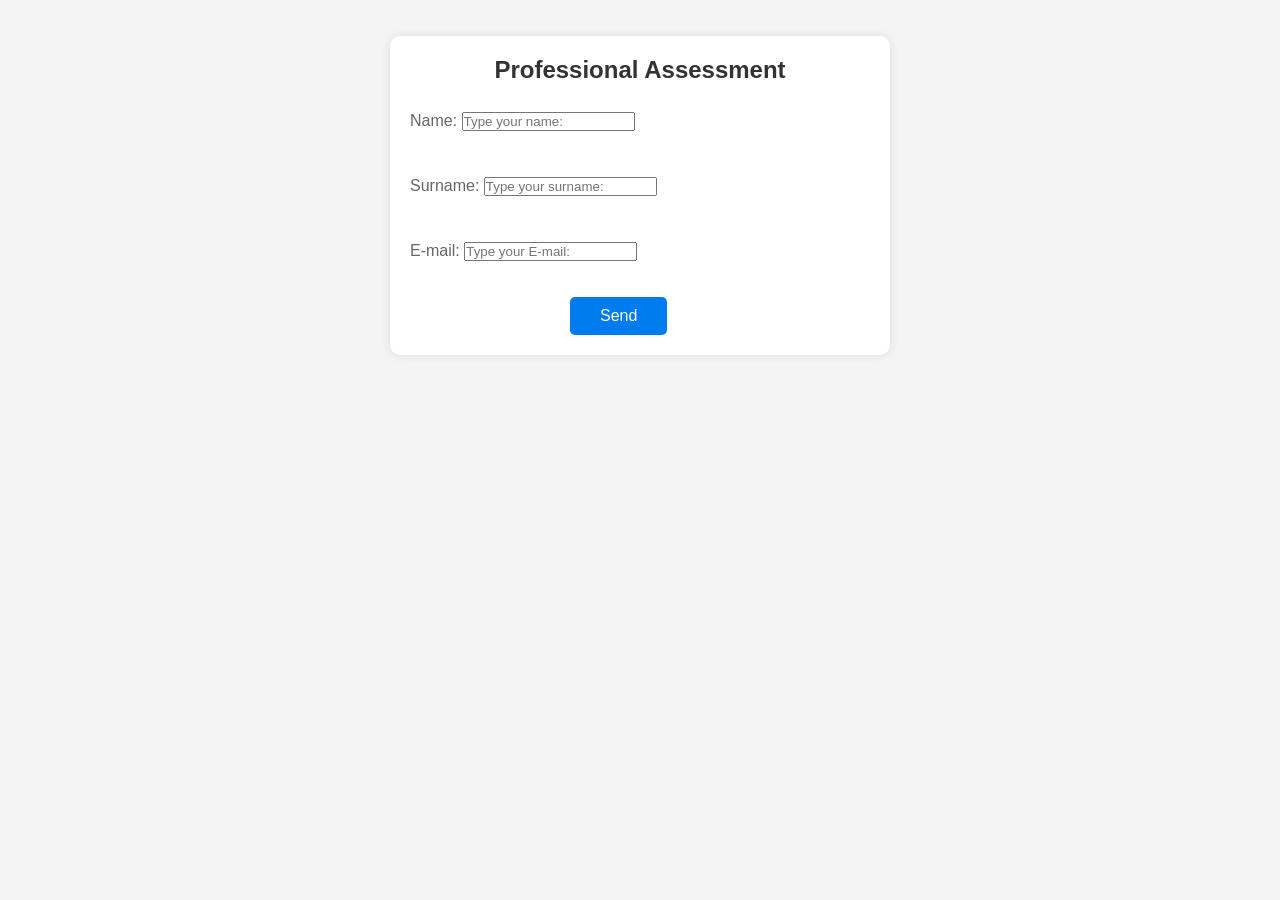
<file: frontend/index.html>
<!DOCTYPE html>
<html lang="en">

<head>
  <meta charset="UTF-8">
  <meta name="viewport" content="width=device-width, initial-scale=1.0">
  <title>Evaluation Form</title>
  <link rel="stylesheet" href="style/style.css">
</head>

<body>
  <header>
    <br>
    <br>
    <form id="evaluationForm">
      <h2>Professional Assessment</h2>
      <br>
      <label id="label">
        Name: <input type="text" name="txtName" placeholder="Type your name:" required>
      </label>
      <br>
      <br>
      <label id="label">
        Surname: <input type="text" name="txtSurname" placeholder="Type your surname:" required>
      </label>
      <br>
      <br>
      <label id="label">
        E-mail: <input type="email" name="txtEmail" placeholder="Type your E-mail:" required>
      </label>
      <br>
      <br>
      <div class="button">
        <input type="submit" value="Send" id="butoa">
      </div>
    </form>

    <script>
      document.getElementById('evaluationForm').addEventListener('submit', function(event) {
          event.preventDefault(); 
  
          const formData = new FormData(event.target);

          const txtname = formData.get('txtName');
          const txtsurname = formData.get('txtSurname');
          const txtEmail = formData.get('txtEmail');
          const redirectURL = `forms.html?txtname=${encodeURIComponent(txtname)}&txtsurname=${encodeURIComponent(txtsurname)}&txtEmail=${encodeURIComponent(txtEmail)}`;
        
          window.location.href = redirectURL;
        });
    </script>
</body>

</html>
</file>
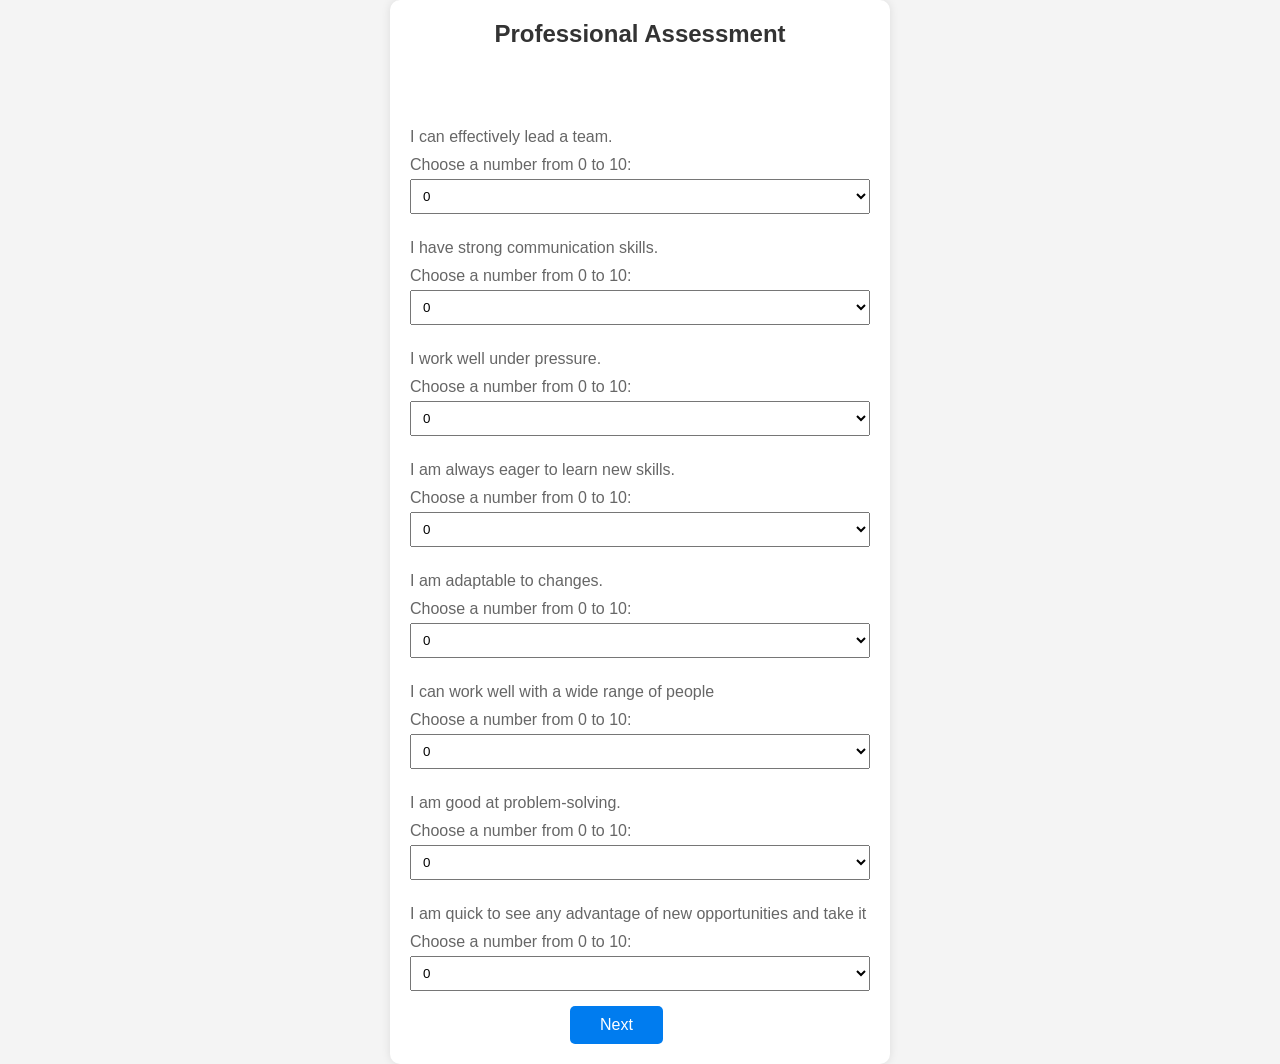
<file: frontend/forms.html>
<!DOCTYPE html>
<html lang="pt-br">
<head>
    <meta charset="UTF-8">
    <meta name="viewport" content="width=device-width, initial-scale=1.0">
    <title>Evaluation Form</title>
    <link rel="stylesheet" href="style/style.css">
</head>
<body>
    <header>
        <form id="idForm">
            <h2>Professional Assessment</h2>
            <div class="form" id="questionsContainer">
                <!-- Question 1 -->
                <div>
                    <label for="ASK_ID_01"> I am quick to see any advantage of new opportunities and take it</label>
                    <label for="ID_01">Choose a number from 0 to 10:</label>
                    <select name="ID_01" id="ID_01"></select>
                </div>
                
                <!-- Question 2 -->
                <div>
                    <label for="ASK_ID_02"> I can work well with a wide range of people</label>
                    <label for="ID_02">Choose a number from 0 to 10:</label>
                    <select name="ID_02" id="ID_02"></select>
                </div>

                <!-- Question 3 -->
                <div>
                    <label for="ASK_ID_03"> I am adaptable to changes.</label>
                    <label for="ID_03">Choose a number from 0 to 10:</label>
                    <select name="ID_03" id="ID_03"></select>
                </div>

                <!-- Question 4 -->
                <div>
                    <label for="ASK_ID_04"> I have strong communication skills.</label>
                    <label for="ID_04">Choose a number from 0 to 10:</label>
                    <select name="ID_04" id="ID_04"></select>
                </div>

                <!-- Question 5 -->
                <div>
                    <label for="ASK_ID_05"> I am good at problem-solving.</label>
                    <label for="ID_05">Choose a number from 0 to 10:</label>
                    <select name="ID_05" id="ID_05"></select>
                </div>

                <!-- Question 6 -->
                <div>
                    <label for="ASK_ID_06"> I work well under pressure.</label>
                    <label for="ID_06">Choose a number from 0 to 10:</label>
                    <select name="ID_06" id="ID_06"></select>
                </div>

                <!-- Question 7 -->
                <div>
                    <label for="ASK_ID_07"> I can effectively lead a team.</label>
                    <label for="ID_07">Choose a number from 0 to 10:</label>
                    <select name="ID_07" id="ID_07"></select>
                </div>

                <!-- Question 8 -->
                <div>
                    <label for="ASK_ID_08"> I am always eager to learn new skills.</label>
                    <label for="ID_08">Choose a number from 0 to 10:</label>
                    <select name="ID_08" id="ID_08"></select>
                </div>
            </div>
            <div class="button">
                <input type="submit" value="Next">
            </div>
        </form>
    </header>

    <script>
        document.addEventListener("DOMContentLoaded", function() {
            for (var j = 1; j <= 8; j++) {
                adicionarOpcoes('ID_0' + j);
            }

            randomizeQuestions();
            
            function adicionarOpcoes(selectId) {
                var select = document.getElementById(selectId);
                for (var i = 0; i <= 10; i++) {
                    var option = document.createElement('option');
                    option.value = i;
                    option.text = i;
                    select.appendChild(option);
                }
            }

            function randomizeQuestions() {
                var questionsContainer = document.getElementById('questionsContainer');
                var questions = Array.from(questionsContainer.children);
                
                questions.sort(function() {
                    return 0.5 - Math.random();
                });
                
                questions.forEach(function(question) {
                    questionsContainer.appendChild(question);
                });
            }

            var form = document.getElementById("idForm");
            form.addEventListener("submit", function(event) {
                var soma = 0;
                // Calculates the sum of selected values
                for (var k = 1; k <= 8; k++) {
                    soma += parseInt(document.getElementById('ID_0' + k).value, 10);
                }
                // Checks if the sum of the answers is exactly equal to 10
                if (soma !== 10) {
                    alert('The sum of the options for all questions must equal 10. Please adjust your choices.');
                    event.preventDefault(); // Prevent the form from being sent
                }
                else
                {
                    event.preventDefault(); 

                    const urlParams = new URLSearchParams(window.location.search);
                    const param1 = urlParams.get('txtname');
                    const param2 = urlParams.get('txtsurname');
                    const param3 = urlParams.get('txtEmail');
            
                    const formData = new FormData(event.target);

                    let jsonFormData={
                        ASK_ID_01: document.querySelector('label[for="ASK_ID_01"]').textContent,
                        ASK_ID_02: document.querySelector('label[for="ASK_ID_02"]').textContent,
                        ASK_ID_03: document.querySelector('label[for="ASK_ID_03"]').textContent,
                        ASK_ID_04: document.querySelector('label[for="ASK_ID_04"]').textContent,
                        ASK_ID_05: document.querySelector('label[for="ASK_ID_05"]').textContent,
                        ASK_ID_06: document.querySelector('label[for="ASK_ID_06"]').textContent,
                        ASK_ID_07: document.querySelector('label[for="ASK_ID_07"]').textContent,
                        ASK_ID_08: document.querySelector('label[for="ASK_ID_08"]').textContent,

                        ID_01: formData.get('ID_01'),
                        ID_02: formData.get('ID_02'),
                        ID_03: formData.get('ID_03'),
                        ID_04: formData.get('ID_04'),
                        ID_05: formData.get('ID_05'),
                        ID_06: formData.get('ID_06'),
                        ID_07: formData.get('ID_07'),
                        ID_08: formData.get('ID_08'),
                    }

                    const url = `http://localhost:3030/RamData`;
                    const redirectURL = `forms2.html?txtname=${encodeURIComponent(param1)}&txtsurname=${encodeURIComponent(param2)}&txtEmail=${encodeURIComponent(param3)}`;
                    
                    fetch(url, {
                        method: 'POST',
                        body: JSON.stringify(jsonFormData),
                        mode: 'cors',
                        headers: {
                            'Content-Type': 'application/json'
                        }
                    })
                    .then(response => {
                        if (response.ok) {
                            window.location.href = redirectURL;
                        } else {
                            console.error('Error:', response.status);
                        }
                    })
                }
            });
        });
    </script>
</body>
</html>
</file>
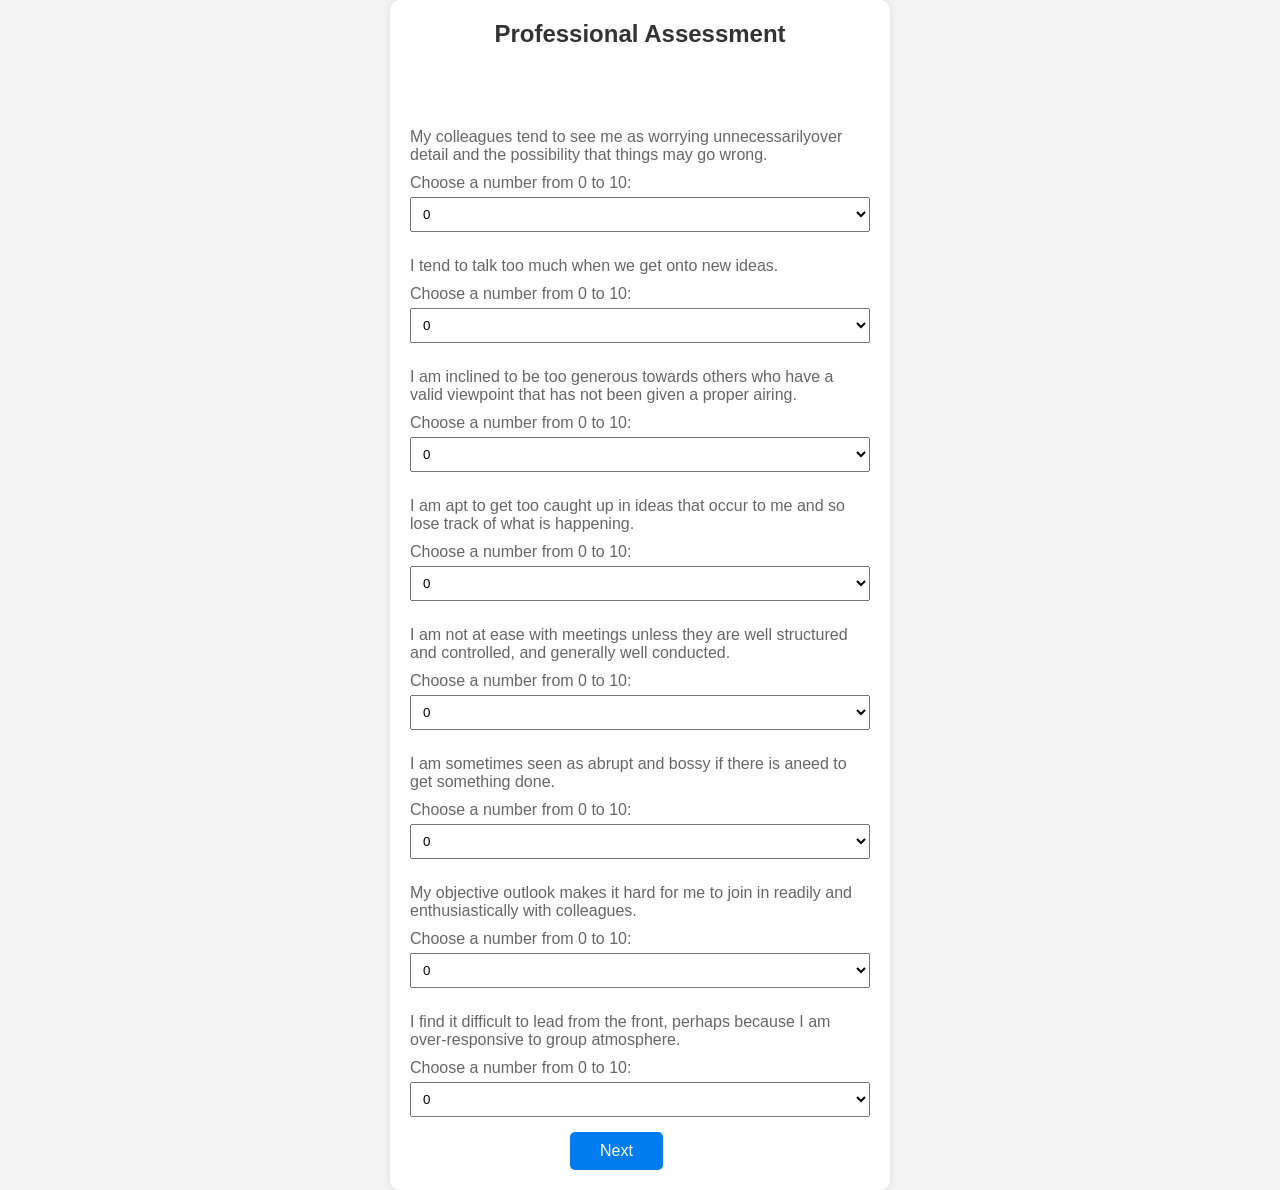
<file: frontend/forms2.html>
<!DOCTYPE html>
<html lang="pt-br">
<head>
    <meta charset="UTF-8">
    <meta name="viewport" content="width=device-width, initial-scale=1.0">
    <title>Evaluation Form</title>
    <link rel="stylesheet" href="style/style.css">
</head>
<body>
    <header>
        <form id="idForm">
            <h2>Professional Assessment</h2>
            <div class="form" id="questionsContainer">
                <!-- Question 1 -->
                
                <div>
                    <label for="ASK_ID_9">I am not at ease with meetings unless they are well structured and controlled, and generally well conducted.</label>
                    <label for="ID_9">Choose a number from 0 to 10:</label>
                    <select name="ID_9" id="ID_9"></select>
                </div>
                
                <!-- Question 2 -->
                <div>
                    <label for="ASK_ID_10"> I am inclined to be too generous towards others who have a valid viewpoint that has not been given a proper airing.</label>
                    <label for="ID_10">Choose a number from 0 to 10:</label>
                    <select name="ID_10" id="ID_10"></select>
                </div>

                <!-- Question 3 -->
                <div>
                    <label for="ASK_ID_11">I tend to talk too much when we get onto new ideas.</label>
                    <label for="ID_11">Choose a number from 0 to 10:</label>
                    <select name="ID_11" id="ID_11"></select>
                </div>

                <!-- Question 4 -->
                <div>
                    <label for="ASK_ID_12"> My objective outlook makes it hard for me to join in readily and enthusiastically with colleagues.</label>
                    <label for="ID_12">Choose a number from 0 to 10:</label>
                    <select name="ID_12" id="ID_12"></select>
                </div>

                <!-- Question 5 -->
                <div>
                    <label for="ASK_ID_13"> I am sometimes seen as abrupt and bossy if there is aneed to get something done.</label>
                    <label for="ID_13">Choose a number from 0 to 10:</label>
                    <select name="ID_13" id="ID_13"></select>
                </div>

                <!-- Question 6 -->
                <div>
                    <label for="ASK_ID_14"> I find it difficult to lead from the front, perhaps because I am over-responsive to group atmosphere.</label>
                    <label for="ID_14">Choose a number from 0 to 10:</label>
                    <select name="ID_14" id="ID_14"></select>
                </div>

                <!-- Question 7 -->
                <div>
                    <label for="ASK_ID_15"> I am apt to get too caught up in ideas that occur to me and so lose track of what is happening.</label>
                    <label for="ID_15">Choose a number from 0 to 10:</label>
                    <select name="ID_15" id="ID_15"></select>
                </div>

                <!-- Question 8 -->
                <div>
                    <label for="ASK_ID_16"> My colleagues tend to see me as worrying unnecessarilyover detail and the possibility that things may go wrong.</label>
                    <label for="ID_16">Choose a number from 0 to 10:</label>
                    <select name="ID_16" id="ID_16"></select>
                </div>
            </div>
            <div class="button">
                <input type="submit" value="Next">
            </div>
        </form>
    </header>

    <script>
        document.addEventListener("DOMContentLoaded", function() {
            for (var j = 9; j <= 16; j++) {
                adicionarOpcoes('ID_' + j);
            }

            randomizeQuestions();
            
            function adicionarOpcoes(selectId) {
                var select = document.getElementById(selectId);
                for (var i = 0; i <= 10; i++) {
                    var option = document.createElement('option');
                    option.value = i;
                    option.text = i;
                    select.appendChild(option);
                }
            }

            function randomizeQuestions() {
                var questionsContainer = document.getElementById('questionsContainer');
                var questions = Array.from(questionsContainer.children);
                
                questions.sort(function() {
                    return 0.5 - Math.random();
                });
                
                questions.forEach(function(question) {
                    questionsContainer.appendChild(question);
                });
            }

            var form = document.getElementById("idForm");
            form.addEventListener("submit", function(event) {
                var soma = 0;
                // Calculates the sum of selected values
                for (var k = 9; k <= 16; k++) {
                    soma += parseInt(document.getElementById('ID_' + k).value, 10);
                }
                // Checks if the sum of the answers is exactly equal to 10
                if (soma !== 10) {
                    alert('The sum of the options for all questions must equal 10. Please adjust your choices.');
                    event.preventDefault(); // Prevent the form from being sent
                }
                else
                {
                    event.preventDefault(); 

                    const urlParams = new URLSearchParams(window.location.search);
                    const param1 = urlParams.get('txtname');
                    const param2 = urlParams.get('txtsurname');
                    const param3 = urlParams.get('txtEmail');
            
                    const formData = new FormData(event.target);

                    let jsonFormData={
                        ASK_ID_09: document.querySelector('label[for="ASK_ID_9"]').textContent,
                        ASK_ID_10: document.querySelector('label[for="ASK_ID_10"]').textContent,
                        ASK_ID_11: document.querySelector('label[for="ASK_ID_11"]').textContent,
                        ASK_ID_12: document.querySelector('label[for="ASK_ID_12"]').textContent,
                        ASK_ID_13: document.querySelector('label[for="ASK_ID_13"]').textContent,
                        ASK_ID_14: document.querySelector('label[for="ASK_ID_14"]').textContent,
                        ASK_ID_15: document.querySelector('label[for="ASK_ID_15"]').textContent,
                        ASK_ID_16: document.querySelector('label[for="ASK_ID_16"]').textContent,

                        ID_09: formData.get('ID_09'),
                        ID_10: formData.get('ID_10'),
                        ID_11: formData.get('ID_11'),
                        ID_12: formData.get('ID_12'),
                        ID_13: formData.get('ID_13'),
                        ID_14: formData.get('ID_14'),
                        ID_15: formData.get('ID_15'),
                        ID_16: formData.get('ID_16'),
                    }

                    const url = `http://localhost:3030/RamData2`;
                    const redirectURL = `forms3.html?txtname=${encodeURIComponent(param1)}&txtsurname=${encodeURIComponent(param2)}&txtEmail=${encodeURIComponent(param3)}`;
                    
                    fetch(url, {
                        method: 'POST',
                        body: JSON.stringify(jsonFormData),
                        mode: 'cors',
                        headers: {
                            'Content-Type': 'application/json'
                        }
                    })
                    .then(response => {
                        if (response.ok) {
                            window.location.href = redirectURL;
                        } else {
                            console.error('Error:', response.status);
                        }
                    })
                }
            });
        });
    </script>
</body>
</html>
</file>
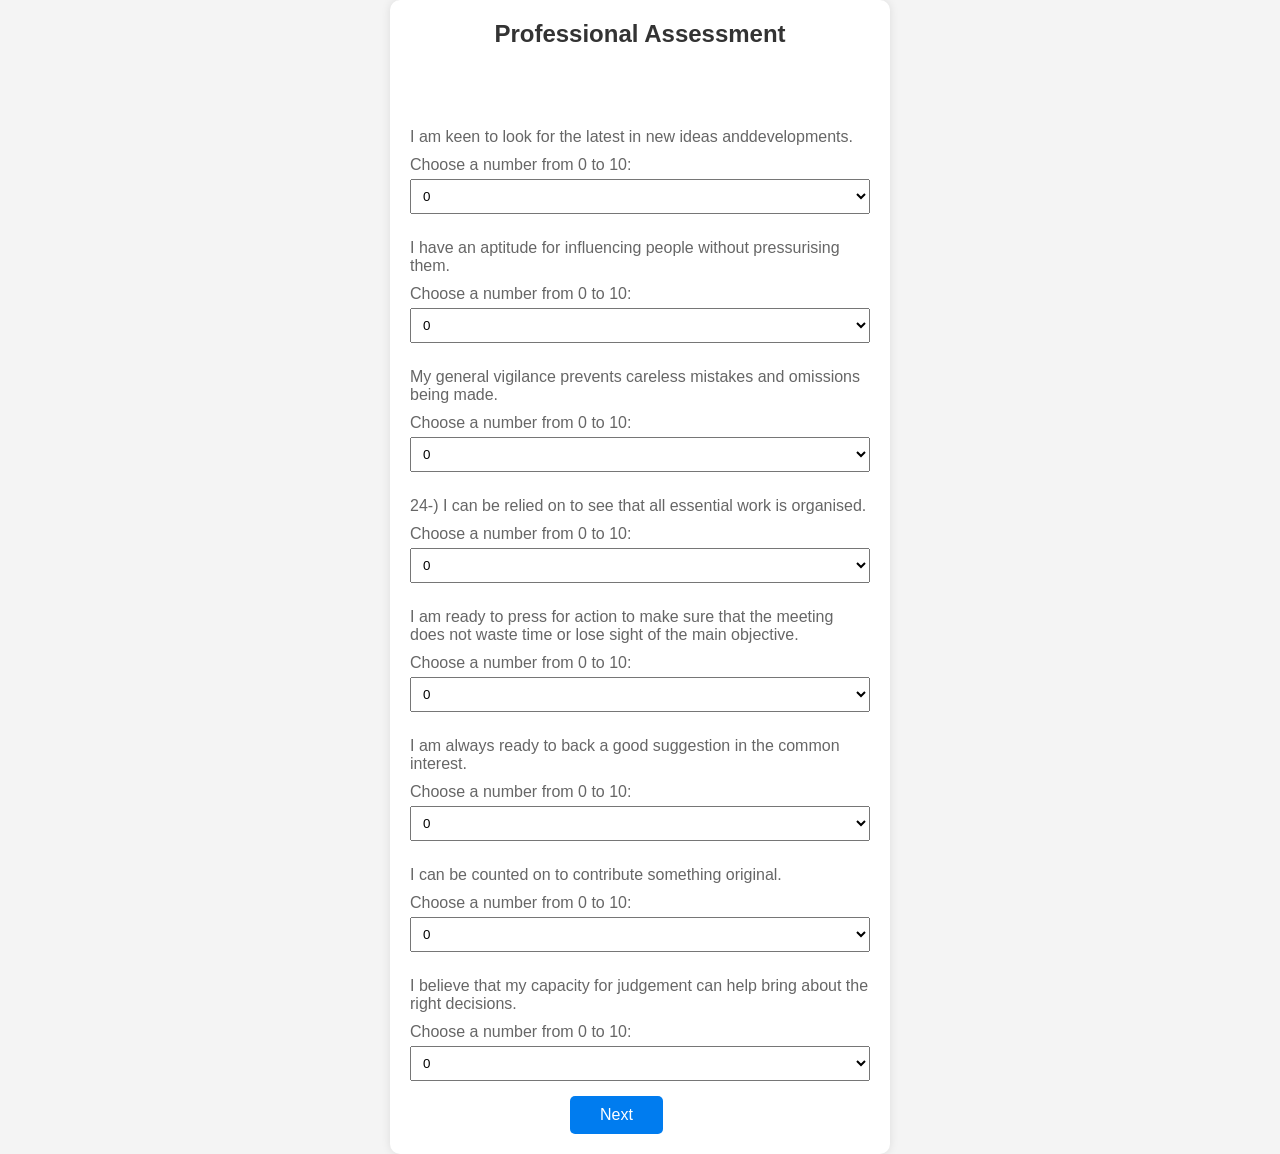
<file: frontend/forms3.html>
<!DOCTYPE html>
<html lang="pt-br">
<head>
    <meta charset="UTF-8">
    <meta name="viewport" content="width=device-width, initial-scale=1.0">
    <title>Evaluation Form</title>
    <link rel="stylesheet" href="style/style.css">
</head>
<body>
    <header>
        <form id="idForm">
            <h2>Professional Assessment</h2>
            <div class="form" id="questionsContainer">
                <!-- Question 1 -->
                <div>
                    <label for="ASK_ID_17"> I have an aptitude for influencing people without pressurising them. </label>
                    <label for="ID_17">Choose a number from 0 to 10:</label>
                    <select name="ID_17" id="ID_17"></select>
                </div>
                
                <!-- Question 2 -->
                <div>
                    <label for="ASK_ID_18">My general vigilance prevents careless mistakes and omissions being made. </label>
                    <label for="ID_18">Choose a number from 0 to 10:</label>
                    <select name="ID_18" id="ID_18"></select>
                </div>

                <!-- Question 3 -->
                <div>
                    <label for="ASK_ID_19"> I am ready to press for action to make sure that the meeting does not waste time or lose sight of the main objective.  </label>
                    <label for="ID_19">Choose a number from 0 to 10:</label>
                    <select name="ID_19" id="ID_19"></select>
                </div>

                <!-- Question 4 -->
                <div>
                    <label for="ASK_ID_20"> I can be counted on to contribute something original. </label>
                    <label for="ID_20">Choose a number from 0 to 10:</label>
                    <select name="ID_20" id="ID_20"></select>
                </div>

                <!-- Question 5 -->
                <div>
                    <label for="ASK_ID_21"> I am always ready to back a good suggestion in the common interest.  </label>
                    <label for="ID_21">Choose a number from 0 to 10:</label>
                    <select name="ID_21" id="ID_21"></select>
                </div>

                <!-- Question 6 -->
                <div>
                    <label for="ASK_ID_22">I am keen to look for the latest in new ideas anddevelopments. </label>
                    <label for="ID_22">Choose a number from 0 to 10:</label>
                    <select name="ID_22" id="ID_22"></select>
                </div>

                <!-- Question 7 -->
                <div>
                    <label for="ASK_ID_23"> I believe that my capacity for judgement can help bring about the right decisions. </label>
                    <label for="ID_23">Choose a number from 0 to 10:</label>
                    <select name="ID_23" id="ID_23"></select>
                </div>

                <!-- Question 8 -->
                <div>
                    <label for="ASK_ID_24">24-) I can be relied on to see that all essential work is organised.</label>
                    <label for="ID_24">Choose a number from 0 to 10:</label>
                    <select name="ID_24" id="ID_24"></select>
                </div>
            </div>
            <div class="button">
                <input type="submit" value="Next">
            </div>
        </form>
    </header>

    <script>
        document.addEventListener("DOMContentLoaded", function() {
            for (var j = 17; j <= 24; j++) {
                adicionarOpcoes('ID_' + j);
            }
            
            randomizeQuestions()

            function adicionarOpcoes(selectId) {
                var select = document.getElementById(selectId);
                for (var i = 0; i <= 10; i++) {
                    var option = document.createElement('option');
                    option.value = i;
                    option.text = i;
                    select.appendChild(option);
                }
            }

            function randomizeQuestions() {
                var questionsContainer = document.getElementById('questionsContainer');
                var questions = Array.from(questionsContainer.children);
                
                questions.sort(function() {
                    return 0.5 - Math.random();
                });
                
                questions.forEach(function(question) {
                    questionsContainer.appendChild(question);
                });
            }

            var form = document.getElementById("idForm");
            form.addEventListener("submit", function(event) {
                var soma = 0;
                // Calculates the sum of selected values
                for (var k = 17; k <= 24; k++) {
                    soma += parseInt(document.getElementById('ID_' + k).value, 10);
                }
                // Checks if the sum of the answers is exactly equal to 10
                if (soma !== 10) {
                    alert('The sum of the options for all questions must equal 10. Please adjust your choices.');
                    event.preventDefault(); // Prevent the form from being sent
                }
                else
                {
                    event.preventDefault(); 

                    const urlParams = new URLSearchParams(window.location.search);
                    const param1 = urlParams.get('txtname');
                    const param2 = urlParams.get('txtsurname');
                    const param3 = urlParams.get('txtEmail');
            
                    const formData = new FormData(event.target);

                    let jsonFormData={
                        ASK_ID_17: document.querySelector('label[for="ASK_ID_17"]').textContent,
                        ASK_ID_18: document.querySelector('label[for="ASK_ID_18"]').textContent,
                        ASK_ID_19: document.querySelector('label[for="ASK_ID_19"]').textContent,
                        ASK_ID_20: document.querySelector('label[for="ASK_ID_20"]').textContent,
                        ASK_ID_21: document.querySelector('label[for="ASK_ID_21"]').textContent,
                        ASK_ID_22: document.querySelector('label[for="ASK_ID_22"]').textContent,
                        ASK_ID_23: document.querySelector('label[for="ASK_ID_23"]').textContent,
                        ASK_ID_24: document.querySelector('label[for="ASK_ID_24"]').textContent,

                        ID_17: formData.get('ID_17'),
                        ID_18: formData.get('ID_18'),
                        ID_19: formData.get('ID_19'),
                        ID_20: formData.get('ID_20'),
                        ID_21: formData.get('ID_21'),
                        ID_22: formData.get('ID_22'),
                        ID_23: formData.get('ID_23'),
                        ID_24: formData.get('ID_24'),
                    }

                    const url = `http://localhost:3030/RamData3`;
                    const redirectURL = `forms4.html?txtname=${encodeURIComponent(param1)}&txtsurname=${encodeURIComponent(param2)}&txtEmail=${encodeURIComponent(param3)}`;
                    
                    fetch(url, {
                        method: 'POST',
                        body: JSON.stringify(jsonFormData),
                        mode: 'cors',
                        headers: {
                            'Content-Type': 'application/json'
                        }
                    })
                    .then(response => {
                        if (response.ok) {
                            window.location.href = redirectURL;
                        } else {
                            console.error('Error:', response.status);
                        }
                    })
                }
            });
        });
    </script>
</body>
</html>
</file>
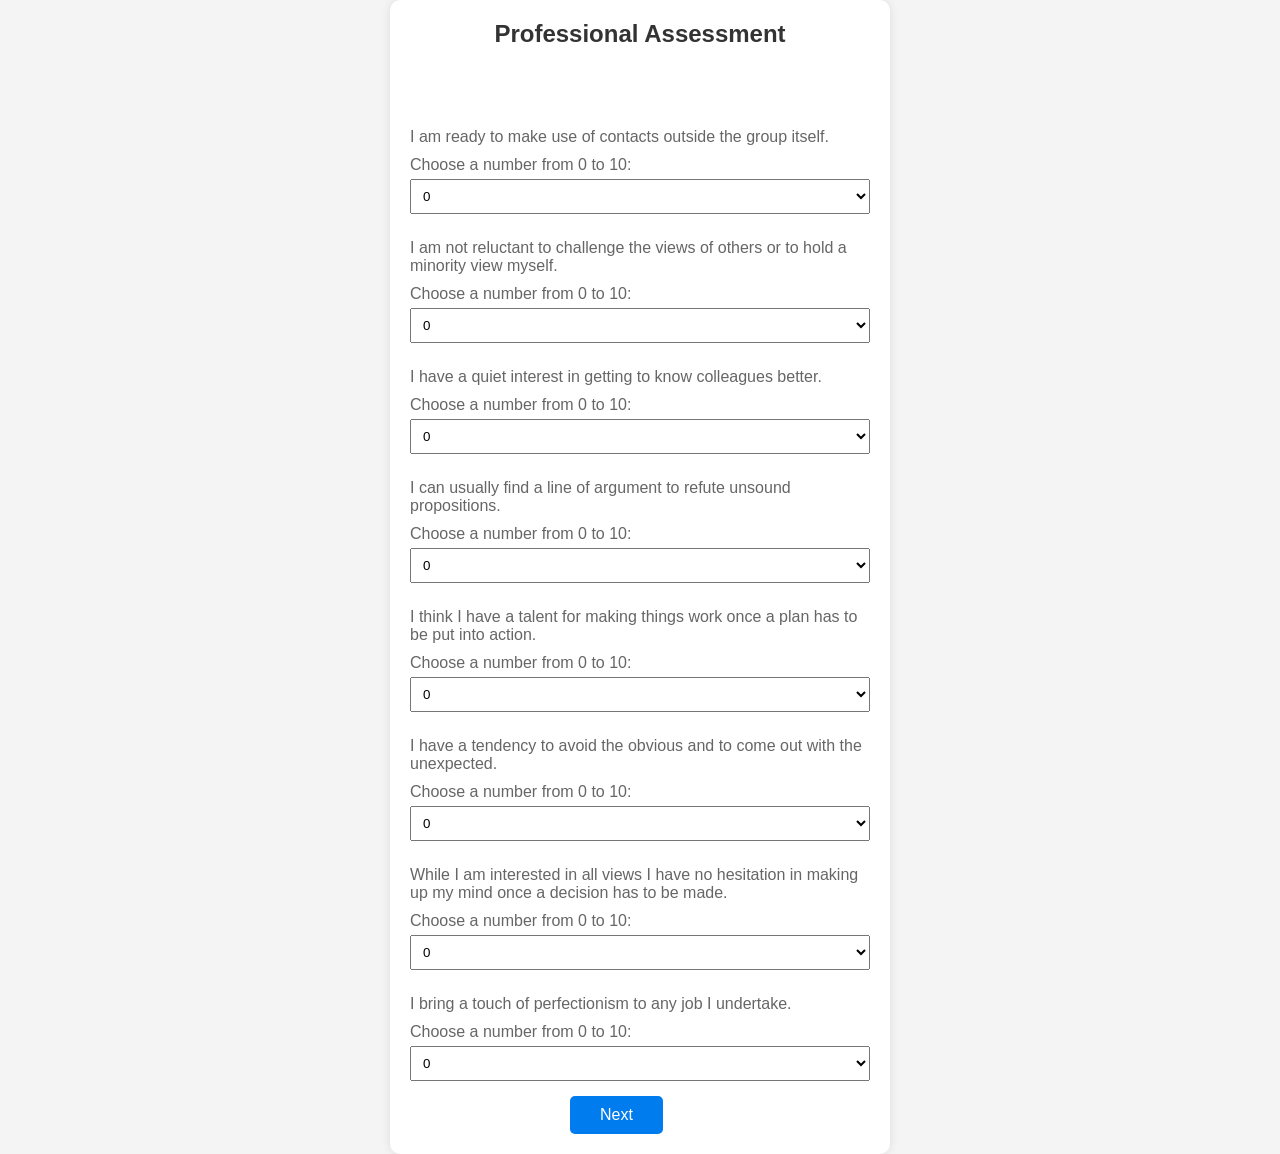
<file: frontend/forms4.html>
<!DOCTYPE html>
<html lang="pt-br">
<head>
    <meta charset="UTF-8">
    <meta name="viewport" content="width=device-width, initial-scale=1.0">
    <title>Evaluation Form</title>
    <link rel="stylesheet" href="style/style.css">
</head>
<body>
    <header>
        <form id="idForm">
            <h2>Professional Assessment</h2>
            <div class="form" id="questionsContainer">
                <!-- Question 1 -->
                <div>
                    <label for="ASK_ID_25"> I have a quiet interest in getting to know colleagues better.  </label>
                    <label for="ID_25">Choose a number from 0 to 10:</label>
                    <select name="ID_25" id="ID_25"></select>
                </div>
                
                <!-- Question 2 -->
                <div>
                    <label for="ASK_ID_26"> I am not reluctant to challenge the views of others or to hold a minority view myself. </label>
                    <label for="ID_26">Choose a number from 0 to 10:</label>
                    <select name="ID_26" id="ID_26"></select>
                </div>

                <!-- Question 3 -->
                <div>
                    <label for="ASK_ID_27"> I can usually find a line of argument to refute unsound propositions. </label>
                    <label for="ID_27">Choose a number from 0 to 10:</label>
                    <select name="ID_27" id="ID_27"></select>
                </div>

                <!-- Question 4 -->
                <div>
                    <label for="ASK_ID_28"> I think I have a talent for making things work once a plan has to be put into action. </label>
                    <label for="ID_28">Choose a number from 0 to 10:</label>
                    <select name="ID_28" id="ID_28"></select>
                </div>

                <!-- Question 5 -->
                <div>
                    <label for="ASK_ID_29"> I have a tendency to avoid the obvious and to come out with the unexpected. </label>
                    <label for="ID_29">Choose a number from 0 to 10:</label>
                    <select name="ID_29" id="ID_29"></select>
                </div>

                <!-- Question 6 -->
                <div>
                    <label for="ASK_ID_30"> I bring a touch of perfectionism to any job I undertake. </label>
                    <label for="ID_30">Choose a number from 0 to 10:</label>
                    <select name="ID_30" id="ID_30"></select>
                </div>

                <!-- Question 7 -->
                <div>
                    <label for="ASK_ID_31"> I am ready to make use of contacts outside the group itself. </label>
                    <label for="ID_31">Choose a number from 0 to 10:</label>
                    <select name="ID_31" id="ID_31"></select>
                </div>

                <!-- Question 8 -->
                <div>
                    <label for="ASK_ID_32"> While I am interested in all views I have no hesitation in making up my mind once a decision has to be made. </label>
                    <label for="ID_32">Choose a number from 0 to 10:</label>
                    <select name="ID_32" id="ID_32"></select>
                </div>
            </div>
            <div class="button">
                <input type="submit" value="Next">
            </div>
        </form>
    </header>

    <script>
        document.addEventListener("DOMContentLoaded", function() {
            for (var j = 25; j <= 32; j++) {
                adicionarOpcoes('ID_' + j);
            }

            randomizeQuestions()
            
            function adicionarOpcoes(selectId) {
                var select = document.getElementById(selectId);
                for (var i = 0; i <= 10; i++) {
                    var option = document.createElement('option');
                    option.value = i;
                    option.text = i;
                    select.appendChild(option);
                }
            }

            function randomizeQuestions() {
                var questionsContainer = document.getElementById('questionsContainer');
                var questions = Array.from(questionsContainer.children);
                
                questions.sort(function() {
                    return 0.5 - Math.random();
                });
                
                questions.forEach(function(question) {
                    questionsContainer.appendChild(question);
                });
            }

            var form = document.getElementById("idForm");
            form.addEventListener("submit", function(event) {
                var soma = 0;
                // Calculates the sum of selected values
                for (var k = 25; k <= 32; k++) {
                    soma += parseInt(document.getElementById('ID_' + k).value, 10);
                }
                // Checks if the sum of the answers is exactly equal to 10
                if (soma !== 10) {
                    alert('The sum of the options for all questions must equal 10. Please adjust your choices.');
                    event.preventDefault(); // Prevent the form from being sent
                }
                else
                {
                    event.preventDefault(); 

                    const urlParams = new URLSearchParams(window.location.search);
                    const param1 = urlParams.get('txtname');
                    const param2 = urlParams.get('txtsurname');
                    const param3 = urlParams.get('txtEmail');
            
                    const formData = new FormData(event.target);

                    let jsonFormData={
                        ASK_ID_25: document.querySelector('label[for="ASK_ID_25"]').textContent,
                        ASK_ID_26: document.querySelector('label[for="ASK_ID_26"]').textContent,
                        ASK_ID_27: document.querySelector('label[for="ASK_ID_27"]').textContent,
                        ASK_ID_28: document.querySelector('label[for="ASK_ID_28"]').textContent,
                        ASK_ID_29: document.querySelector('label[for="ASK_ID_29"]').textContent,
                        ASK_ID_30: document.querySelector('label[for="ASK_ID_30"]').textContent,
                        ASK_ID_31: document.querySelector('label[for="ASK_ID_31"]').textContent,
                        ASK_ID_32: document.querySelector('label[for="ASK_ID_32"]').textContent,

                        ID_25: formData.get('ID_25'),
                        ID_26: formData.get('ID_26'),
                        ID_27: formData.get('ID_27'),
                        ID_28: formData.get('ID_28'),
                        ID_29: formData.get('ID_29'),
                        ID_30: formData.get('ID_30'),
                        ID_31: formData.get('ID_31'),
                        ID_32: formData.get('ID_32'),
                    }

                    const url = `http://localhost:3030/RamData4`;
                    const redirectURL = `forms5.html?txtname=${encodeURIComponent(param1)}&txtsurname=${encodeURIComponent(param2)}&txtEmail=${encodeURIComponent(param3)}`;
                    
                    fetch(url, {
                        method: 'POST',
                        body: JSON.stringify(jsonFormData),
                        mode: 'cors',
                        headers: {
                            'Content-Type': 'application/json'
                        }
                    })
                    .then(response => {
                        if (response.ok) {
                            window.location.href = redirectURL;
                        } else {
                            console.error('Error:', response.status);
                        }
                    })
                }
            });
        });
    </script>
</body>
</html>
</file>
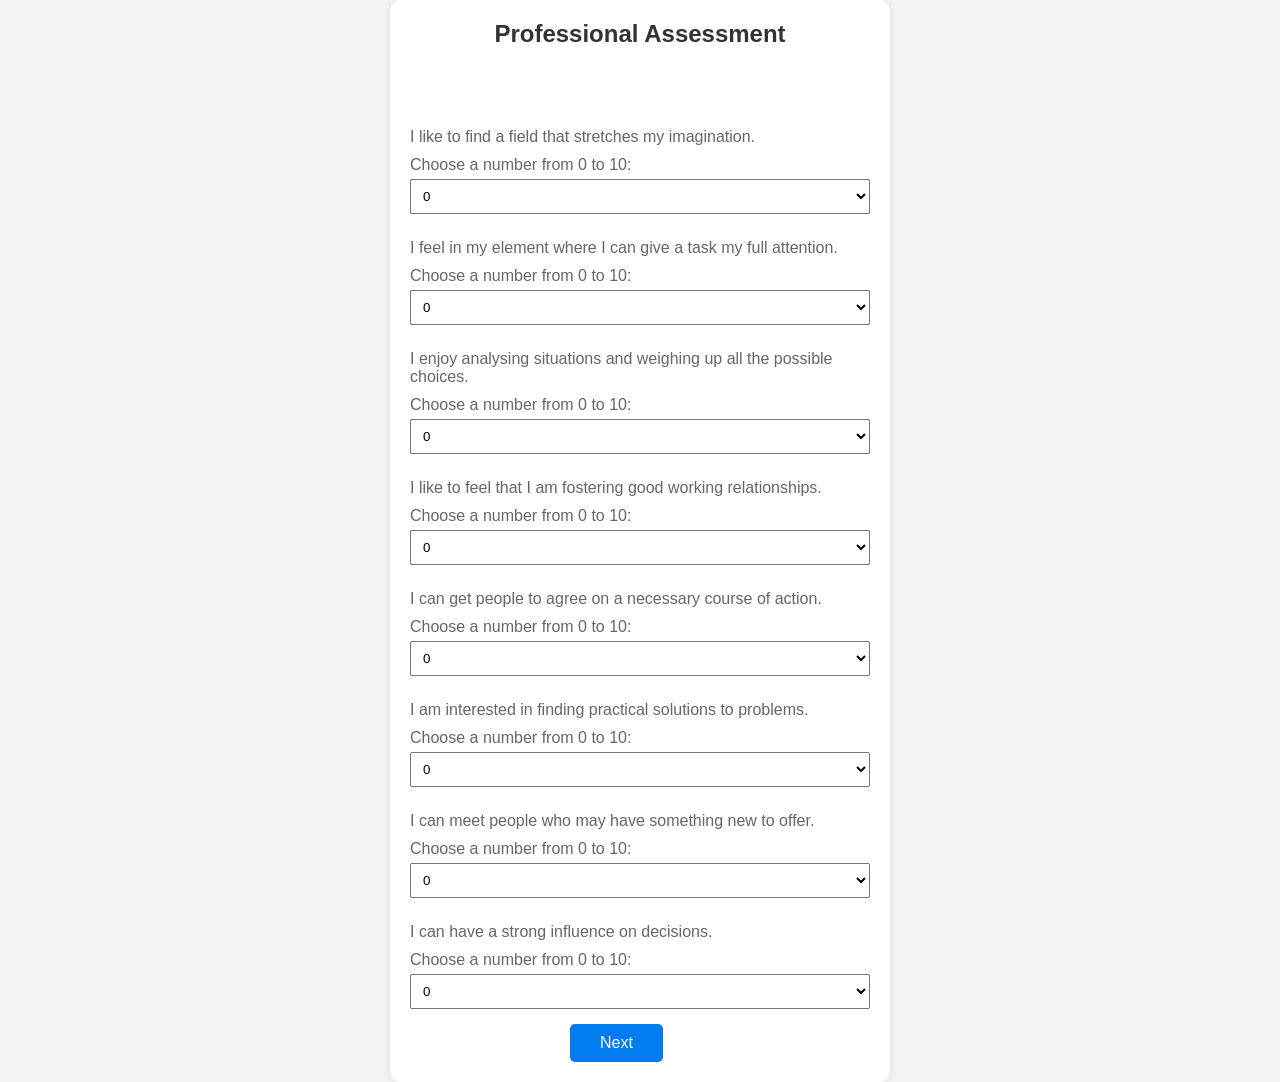
<file: frontend/forms5.html>
<!DOCTYPE html>
<html lang="pt-br">
<head>
    <meta charset="UTF-8">
    <meta name="viewport" content="width=device-width, initial-scale=1.0">
    <title>Evaluation Form</title>
    <link rel="stylesheet" href="style/style.css">
</head>
<body>
    <header>
        <form id="idForm">
            <h2>Professional Assessment</h2>
            <div class="form" id="questionsContainer">
                <!-- Question 1 -->
                <div>
                    <label for="ASK_ID_33"> I enjoy analysing situations and weighing up all the possible choices.  </label>
                    <label for="ID_33">Choose a number from 0 to 10:</label>
                    <select name="ID_33" id="ID_33"></select>
                </div>
                
                <!-- Question 2 -->
                <div>
                    <label for="ASK_ID_34"> I am interested in finding practical solutions to problems. </label>
                    <label for="ID_34">Choose a number from 0 to 10:</label>
                    <select name="ID_34" id="ID_34"></select>
                </div>

                <!-- Question 3 -->
                <div>
                    <label for="ASK_ID_35">I like to feel that I am fostering good working relationships. </label>
                    <label for="ID_35">Choose a number from 0 to 10:</label>
                    <select name="ID_35" id="ID_35"></select>
                </div>

                <!-- Question 4 -->
                <div>
                    <label for="ASK_ID_36"> I can have a strong influence on decisions.</label>
                    <label for="ID_36">Choose a number from 0 to 10:</label>
                    <select name="ID_36" id="ID_36"></select>
                </div>

                <!-- Question 5 -->
                <div>
                    <label for="ASK_ID_37">I can meet people who may have something new to offer. </label>
                    <label for="ID_37">Choose a number from 0 to 10:</label>
                    <select name="ID_37" id="ID_37"></select>
                </div>

                <!-- Question 6 -->
                <div>
                    <label for="ASK_ID_38"> I can get people to agree on a necessary course of action. </label>
                    <label for="ID_38">Choose a number from 0 to 10:</label>
                    <select name="ID_38" id="ID_38"></select>
                </div>

                <!-- Question 7 -->
                <div>
                    <label for="ASK_ID_39"> I feel in my element where I can give a task my full attention. </label>
                    <label for="ID_39">Choose a number from 0 to 10:</label>
                    <select name="ID_39" id="ID_39"></select>
                </div>

                <!-- Question 8 -->
                <div>
                    <label for="ASK_ID_40"> I like to find a field that stretches my imagination. </label>
                    <label for="ID_40">Choose a number from 0 to 10:</label>
                    <select name="ID_40" id="ID_40"></select>
                </div>
            </div>
            <div class="button">
                <input type="submit" value="Next">
            </div>
        </form>
    </header>

    <script>
        document.addEventListener("DOMContentLoaded", function() {
            for (var j = 33; j <= 40; j++) {
                adicionarOpcoes('ID_' + j);
            }

            randomizeQuestions()
            
            function adicionarOpcoes(selectId) {
                var select = document.getElementById(selectId);
                for (var i = 0; i <= 10; i++) {
                    var option = document.createElement('option');
                    option.value = i;
                    option.text = i;
                    select.appendChild(option);
                }
            }

            function randomizeQuestions() {
                var questionsContainer = document.getElementById('questionsContainer');
                var questions = Array.from(questionsContainer.children);
                
                questions.sort(function() {
                    return 0.5 - Math.random();
                });
                
                questions.forEach(function(question) {
                    questionsContainer.appendChild(question);
                });
            }

            var form = document.getElementById("idForm");
            form.addEventListener("submit", function(event) {
                var soma = 0;
                // Calculates the sum of selected values
                for (var k = 33; k <= 40; k++) {
                    soma += parseInt(document.getElementById('ID_' + k).value, 10);
                }
                // Checks if the sum of the answers is exactly equal to 10
                if (soma !== 10) {
                    alert('The sum of the options for all questions must equal 10. Please adjust your choices.');
                    event.preventDefault(); // Prevent the form from being sent
                }
                else
                {
                    event.preventDefault(); 

                    const urlParams = new URLSearchParams(window.location.search);
                    const param1 = urlParams.get('txtname');
                    const param2 = urlParams.get('txtsurname');
                    const param3 = urlParams.get('txtEmail');
            
                    const formData = new FormData(event.target);

                    let jsonFormData={
                        ASK_ID_33: document.querySelector('label[for="ASK_ID_33"]').textContent,
                        ASK_ID_34: document.querySelector('label[for="ASK_ID_34"]').textContent,
                        ASK_ID_35: document.querySelector('label[for="ASK_ID_35"]').textContent,
                        ASK_ID_36: document.querySelector('label[for="ASK_ID_36"]').textContent,
                        ASK_ID_37: document.querySelector('label[for="ASK_ID_37"]').textContent,
                        ASK_ID_38: document.querySelector('label[for="ASK_ID_38"]').textContent,
                        ASK_ID_39: document.querySelector('label[for="ASK_ID_39"]').textContent,
                        ASK_ID_40: document.querySelector('label[for="ASK_ID_40"]').textContent,

                        ID_33: formData.get('ID_33'),
                        ID_34: formData.get('ID_34'),
                        ID_35: formData.get('ID_35'),
                        ID_36: formData.get('ID_36'),
                        ID_37: formData.get('ID_37'),
                        ID_38: formData.get('ID_38'),
                        ID_39: formData.get('ID_39'),
                        ID_40: formData.get('ID_40'),
                    }

                    const url = `http://localhost:3030/RamData5`;
                    const redirectURL = `forms6.html?txtname=${encodeURIComponent(param1)}&txtsurname=${encodeURIComponent(param2)}&txtEmail=${encodeURIComponent(param3)}`;
                    
                    fetch(url, {
                        method: 'POST',
                        body: JSON.stringify(jsonFormData),
                        mode: 'cors',
                        headers: {
                            'Content-Type': 'application/json'
                        }
                    })
                    .then(response => {
                        if (response.ok) {
                            window.location.href = redirectURL;
                        } else {
                            console.error('Error:', response.status);
                        }
                    })
                }
            });
        });
    </script>
</body>
</html>
</file>
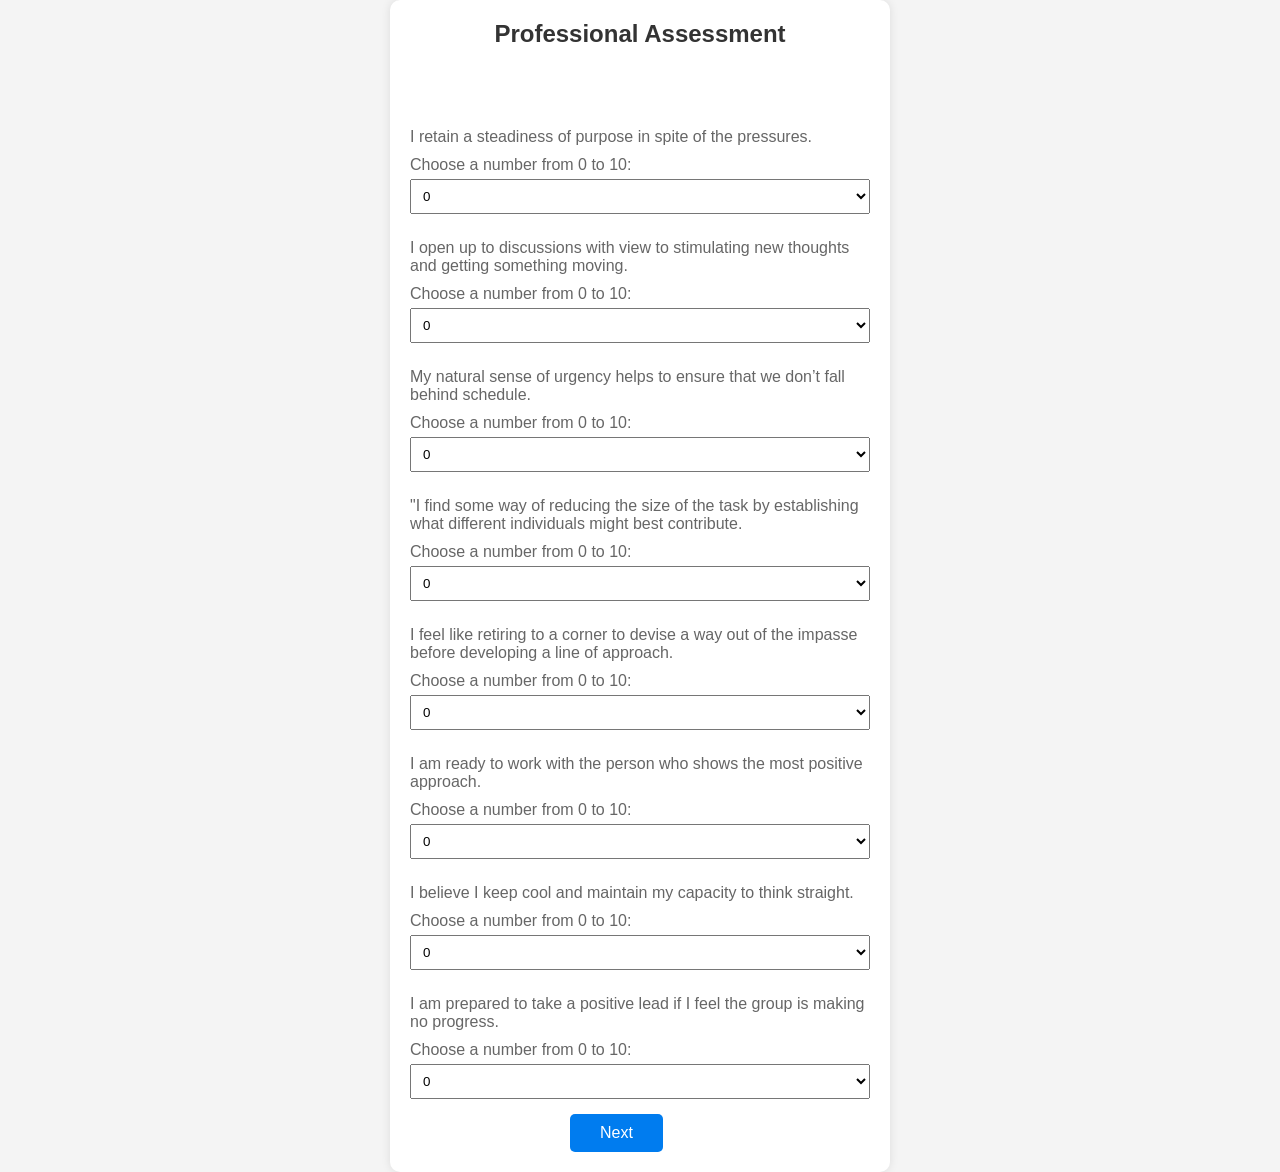
<file: frontend/forms6.html>
<!DOCTYPE html>
<html lang="pt-br">
<head>
    <meta charset="UTF-8">
    <meta name="viewport" content="width=device-width, initial-scale=1.0">
    <title>Evaluation Form</title>
    <link rel="stylesheet" href="style/style.css">
</head>
<body>
    <header>
        <form id="idForm">
            <h2>Professional Assessment</h2>
            <div class="form" id="questionsContainer">
                <!-- Question 1 -->
                <div>
                    <label for="ASK_ID_41">I feel like retiring to a corner to devise a way out of the impasse before developing a line of approach.</label>
                    <label for="ID_41">Choose a number from 0 to 10:</label>
                    <select name="ID_41" id="ID_41"></select>
                </div>
                
                <!-- Question 2 -->
                <div>
                    <label for="ASK_ID_42"> I am ready to work with the person who shows the most positive approach.</label>
                    <label for="ID_42">Choose a number from 0 to 10:</label>
                    <select name="ID_42" id="ID_42"></select>
                </div>

                <!-- Question 3 -->
                <div>
                    <label for="ASK_ID_43"> "I find some way of reducing the size of the task by establishing what different individuals might best contribute. </label>
                    <label for="ID_43">Choose a number from 0 to 10:</label>
                    <select name="ID_43" id="ID_43"></select>
                </div>

                <!-- Question 4 -->
                <div>
                    <label for="ASK_ID_44"> My natural sense of urgency helps to ensure that we don’t fall behind schedule. </label>
                    <label for="ID_44">Choose a number from 0 to 10:</label>
                    <select name="ID_44" id="ID_44"></select>
                </div>

                <!-- Question 5 -->
                <div>
                    <label for="ASK_ID_45"> I believe I keep cool and maintain my capacity to think straight. </label>
                    <label for="ID_45">Choose a number from 0 to 10:</label>
                    <select name="ID_45" id="ID_45"></select>
                </div>

                <!-- Question 6 -->
                <div>
                    <label for="ASK_ID_46"> I retain a steadiness of purpose in spite of the pressures. </label>
                    <label for="ID_46">Choose a number from 0 to 10:</label>
                    <select name="ID_46" id="ID_46"></select>
                </div>

                <!-- Question 7 -->
                <div>
                    <label for="ASK_ID_47"> I am prepared to take a positive lead if I feel the group is making no progress. </label>
                    <label for="ID_47">Choose a number from 0 to 10:</label>
                    <select name="ID_47" id="ID_47"></select>
                </div>

                <!-- Question 8 -->
                <div>
                    <label for="ASK_ID_48"> I open up to discussions with view to stimulating new thoughts and getting something moving. </label>
                    <label for="ID_48">Choose a number from 0 to 10:</label>
                    <select name="ID_48" id="ID_48"></select>
                </div>
            </div>
            <div class="button">
                <input type="submit" value="Next">
            </div>
        </form>
    </header>

    <script>
        document.addEventListener("DOMContentLoaded", function() {
            for (var j = 41; j <= 48; j++) {
                adicionarOpcoes('ID_' + j);
            }
            
            randomizeQuestions()

            function adicionarOpcoes(selectId) {
                var select = document.getElementById(selectId);
                for (var i = 0; i <= 10; i++) {
                    var option = document.createElement('option');
                    option.value = i;
                    option.text = i;
                    select.appendChild(option);
                }
            }

            function randomizeQuestions() {
                var questionsContainer = document.getElementById('questionsContainer');
                var questions = Array.from(questionsContainer.children);
                
                questions.sort(function() {
                    return 0.5 - Math.random();
                });
                
                questions.forEach(function(question) {
                    questionsContainer.appendChild(question);
                });
            }

            var form = document.getElementById("idForm");
            form.addEventListener("submit", function(event) {
                var soma = 0;
                // Calculates the sum of selected values
                for (var k = 41; k <= 48; k++) {
                    soma += parseInt(document.getElementById('ID_' + k).value, 10);
                }
                // Checks if the sum of the answers is exactly equal to 10
                if (soma !== 10) {
                    alert('The sum of the options for all questions must equal 10. Please adjust your choices.');
                    event.preventDefault(); // Prevent the form from being sent
                }
                else
                {
                    event.preventDefault(); 

                    const urlParams = new URLSearchParams(window.location.search);
                    const param1 = urlParams.get('txtname');
                    const param2 = urlParams.get('txtsurname');
                    const param3 = urlParams.get('txtEmail');
            
                    const formData = new FormData(event.target);

                    let jsonFormData={
                        ASK_ID_41: document.querySelector('label[for="ASK_ID_41"]').textContent,
                        ASK_ID_42: document.querySelector('label[for="ASK_ID_42"]').textContent,
                        ASK_ID_43: document.querySelector('label[for="ASK_ID_43"]').textContent,
                        ASK_ID_44: document.querySelector('label[for="ASK_ID_44"]').textContent,
                        ASK_ID_45: document.querySelector('label[for="ASK_ID_45"]').textContent,
                        ASK_ID_46: document.querySelector('label[for="ASK_ID_46"]').textContent,
                        ASK_ID_47: document.querySelector('label[for="ASK_ID_47"]').textContent,
                        ASK_ID_48: document.querySelector('label[for="ASK_ID_48"]').textContent,

                        ID_41: formData.get('ID_41'),
                        ID_42: formData.get('ID_42'),
                        ID_43: formData.get('ID_43'),
                        ID_44: formData.get('ID_44'),
                        ID_45: formData.get('ID_45'),
                        ID_46: formData.get('ID_46'),
                        ID_47: formData.get('ID_47'),
                        ID_48: formData.get('ID_48'),
                    }

                    const url = `http://localhost:3030/RamData6`;
                    const redirectURL = `forms7.html?txtname=${encodeURIComponent(param1)}&txtsurname=${encodeURIComponent(param2)}&txtEmail=${encodeURIComponent(param3)}`;
                    
                    fetch(url, {
                        method: 'POST',
                        body: JSON.stringify(jsonFormData),
                        mode: 'cors',
                        headers: {
                            'Content-Type': 'application/json'
                        }
                    })
                    .then(response => {
                        if (response.ok) {
                            window.location.href = redirectURL;
                        } else {
                            console.error('Error:', response.status);
                        }
                    })
                }
            });
        });
    </script>
</body>
</html>
</file>
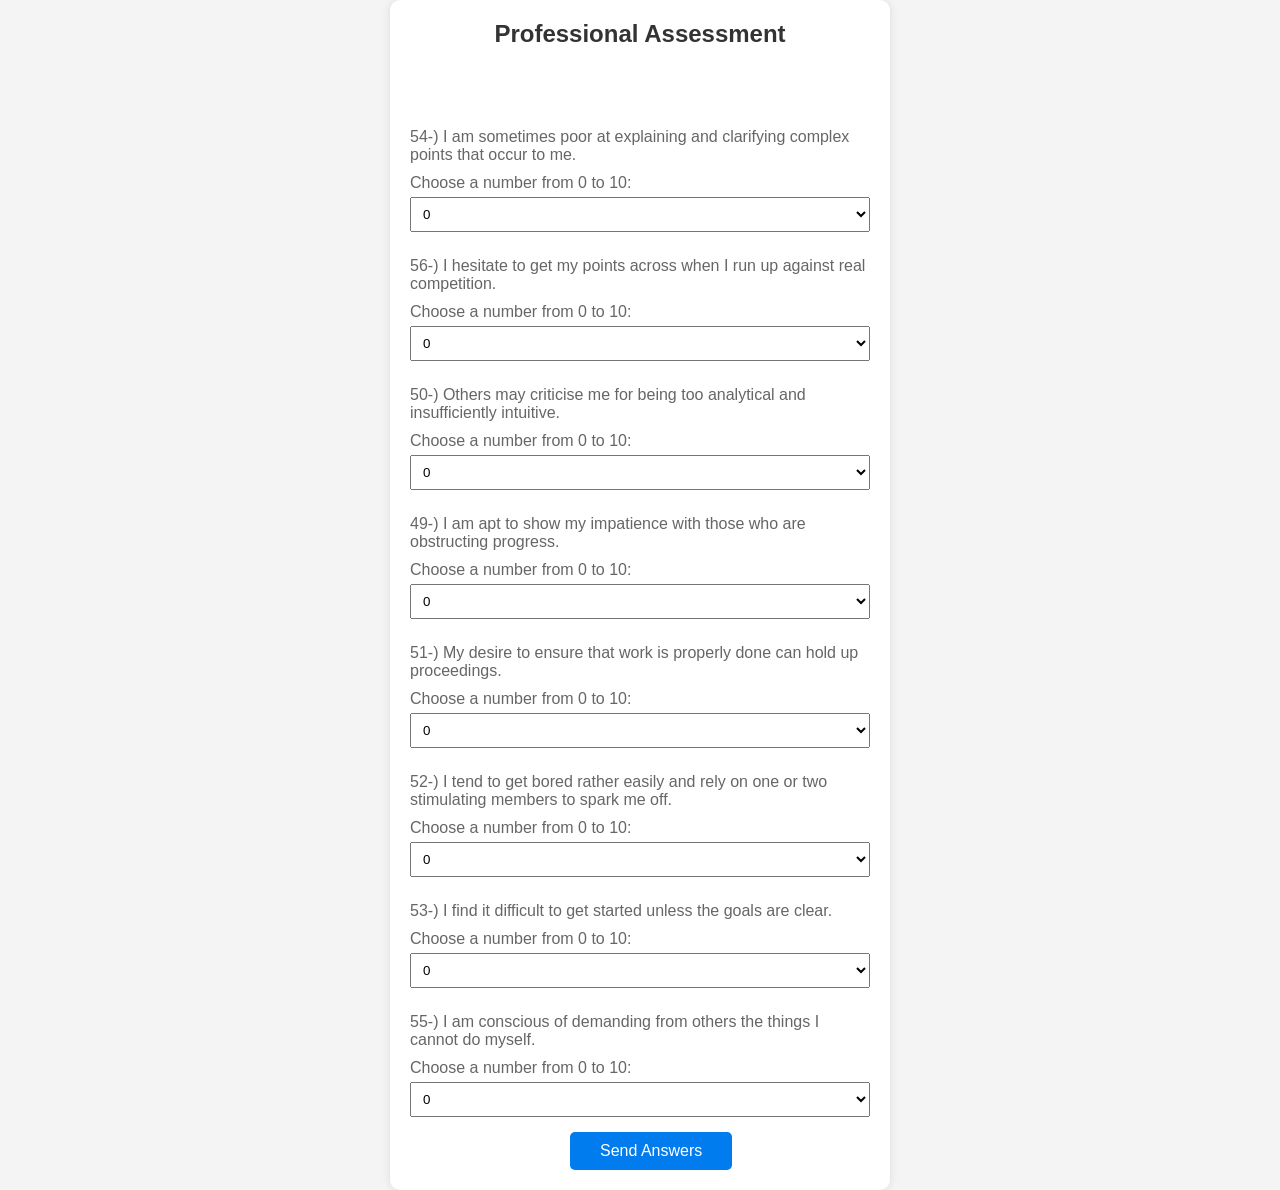
<file: frontend/forms7.html>
<!DOCTYPE html>
<html lang="pt-br">
<head>
    <meta charset="UTF-8">
    <meta name="viewport" content="width=device-width, initial-scale=1.0">
    <title>Evaluation Form</title>
    <link rel="stylesheet" href="style/style.css">
</head>
<body>
    <header>
        <form id="idForm">
            <h2>Professional Assessment</h2>
            <div class="form" id="questionsContainer">
                <!-- Question 1 -->
                <div>
                    <label for="ASK_ID_49">49-) I am apt to show my impatience with those who are obstructing progress. </label>
                    <label for="ID_49">Choose a number from 0 to 10:</label>
                    <select name="ID_49" id="ID_49"></select>
                </div>
                
                <!-- Question 2 -->
                <div>
                    <label for="ASK_ID_50">50-) Others may criticise me for being too analytical and insufficiently intuitive. </label>
                    <label for="ID_50">Choose a number from 0 to 10:</label>
                    <select name="ID_50" id="ID_50"></select>
                </div>

                <!-- Question 3 -->
                <div>
                    <label for="ASK_ID_51">51-) My desire to ensure that work is properly done can hold up proceedings. </label>
                    <label for="ID_51">Choose a number from 0 to 10:</label>
                    <select name="ID_51" id="ID_51"></select>
                </div>

                <!-- Question 4 -->
                <div>
                    <label for="ASK_ID_52">52-) I tend to get bored rather easily and rely on one or two stimulating members to spark me off. </label>
                    <label for="ID_52">Choose a number from 0 to 10:</label>
                    <select name="ID_52" id="ID_52"></select>
                </div>

                <!-- Question 5 -->
                <div>
                    <label for="ASK_ID_53">53-) I find it difficult to get started unless the goals are clear. </label>
                    <label for="ID_53">Choose a number from 0 to 10:</label>
                    <select name="ID_53" id="ID_53"></select>
                </div>

                <!-- Question 6 -->
                <div>
                    <label for="ASK_ID_54">54-) I am sometimes poor at explaining and clarifying complex points that occur to me. </label>
                    <label for="ID_54">Choose a number from 0 to 10:</label>
                    <select name="ID_54" id="ID_54"></select>
                </div>

                <!-- Question 7 -->
                <div>
                    <label for="ASK_ID_55">55-) I am conscious of demanding from others the things I cannot do myself. </label>
                    <label for="ID_55">Choose a number from 0 to 10:</label>
                    <select name="ID_55" id="ID_55"></select>
                </div>

                <!-- Question 8 -->
                <div>
                    <label for="ASK_ID_56">56-) I hesitate to get my points across when I run up against real competition. </label>
                    <label for="ID_56">Choose a number from 0 to 10:</label>
                    <select name="ID_56" id="ID_56"></select>
                </div>
            </div>
            <div class="button">
                <input type="submit" value="Send Answers" id="butoa">
            </div>
        </form>
    </header>

    <script>
        document.addEventListener("DOMContentLoaded", function() {
            for (var j = 49; j <= 56; j++) {
                adicionarOpcoes('ID_' + j);
            }
            
            randomizeQuestions()

            function adicionarOpcoes(selectId) {
                var select = document.getElementById(selectId);
                for (var i = 0; i <= 10; i++) {
                    var option = document.createElement('option');
                    option.value = i;
                    option.text = i;
                    select.appendChild(option);
                }
            }

            function randomizeQuestions() {
                var questionsContainer = document.getElementById('questionsContainer');
                var questions = Array.from(questionsContainer.children);
                
                questions.sort(function() {
                    return 0.5 - Math.random();
                });
                
                questions.forEach(function(question) {
                    questionsContainer.appendChild(question);
                });
            }

            var form = document.getElementById("idForm");
            form.addEventListener("submit", function(event) {
                var soma = 0;
                // Calculates the sum of selected values
                for (var k = 49; k <= 56; k++) {
                    soma += parseInt(document.getElementById('ID_' + k).value, 10);
                }
                // Checks if the sum of the answers is exactly equal to 10
                if (soma !== 10) {
                    alert('The sum of the options for all questions must equal 10. Please adjust your choices.');
                    event.preventDefault(); // Prevent the form from being sent
                }
                else
                {
                    event.preventDefault(); 

                    const urlParams = new URLSearchParams(window.location.search);
                    const param1 = urlParams.get('txtname');
                    const param2 = urlParams.get('txtsurname');
                    const param3 = urlParams.get('txtEmail');
            
                    const formData = new FormData(event.target);

                    let jsonFormData={
                        ASK_ID_49: document.querySelector('label[for="ASK_ID_49"]').textContent,
                        ASK_ID_50: document.querySelector('label[for="ASK_ID_50"]').textContent,
                        ASK_ID_51: document.querySelector('label[for="ASK_ID_51"]').textContent,
                        ASK_ID_52: document.querySelector('label[for="ASK_ID_52"]').textContent,
                        ASK_ID_53: document.querySelector('label[for="ASK_ID_53"]').textContent,
                        ASK_ID_54: document.querySelector('label[for="ASK_ID_54"]').textContent,
                        ASK_ID_55: document.querySelector('label[for="ASK_ID_55"]').textContent,
                        ASK_ID_56: document.querySelector('label[for="ASK_ID_56"]').textContent,

                        ID_49: formData.get('ID_49'),
                        ID_50: formData.get('ID_50'),
                        ID_51: formData.get('ID_51'),
                        ID_52: formData.get('ID_52'),
                        ID_53: formData.get('ID_53'),
                        ID_54: formData.get('ID_54'),
                        ID_55: formData.get('ID_55'),
                        ID_56: formData.get('ID_56'),
                    }

                    const url = `http://localhost:3030/form?txtname=${encodeURIComponent(param1)}&txtsurname=${encodeURIComponent(param2)}&txtEmail=${encodeURIComponent(param3)}`;
                    fetch(url, {
                        method: 'POST',
                        body: JSON.stringify(jsonFormData),
                        mode: 'cors',
                        headers: {
                            'Content-Type': 'application/json'
                        }
                    })
                    .then(response => {
                        if (!response.ok) {
                            throw new Error('Network response was not ok');
                        }else{
                            alert('Registered Data!')
                        }
                            
                        return response.text();
                    })
                    .then(data => {
                        console.log('Form submitted successfully:', data);
                    })
                    .catch(error => {
                        console.error('There was a problem submitting the form:', error);
                    });
                }
            });
        });
    </script>
</body>
</html>
</file>
<file: frontend/style/style.css>
*{
  padding: 0px;
  margin: 0px;
  box-sizing: border-box;
}

body {
  font-family: 'Arial', sans-serif;
  background-color: #f4f4f4;
  margin: 0;
  display: flex;
  justify-content: center;
  align-items: center;
  width: 100%;
}
/* Adicione seus estilos para o modal aqui */
alert {
  display: none;
  position: fixed;
  top: 50%;
  left: 50%;
  transform: translate(-50%, -50%);
  background-color: #fff;
  padding: 20px;
  border-radius: 10px;
  box-shadow: 0 0 10px rgba(0, 0, 0, 0.1);
  z-index: 1000;
}



h4{
  position: absolute;
  margin-top: 30px;
  color: #8f8f8f;
}
.form{
  margin-top: 80px;
  
}
form {
  
  background-color: #fff;
  padding: 20px;
  border-radius: 10px;
  box-shadow: 0 0 10px rgba(0, 0, 0, 0.1);
  width: 500px;
}

h2 {
  text-align: center;
  color: #333;
}

p {
  margin: 0;
  font-weight: bold;
  color: #555;
}

label {
  display: block;
  margin-top: 10px;
  color: #666;
}

select {
  width: 100%;
  padding: 8px;
  margin-top: 5px;
  margin-bottom: 15px;
  box-sizing: border-box;
}

hr {
  margin: 20px 0;
  border: none;
  border-top: 1px solid #ddd;
}

input[type="submit"] {
  background-color: #007cef;
  color: #fff;
  padding: 10px 30px;
  border: none;
  border-radius: 5px;
  cursor: pointer;
  font-size: 16px;
}

a {
  display: block;
  margin-top: 10px;
  text-align: center;
  text-decoration: none;
}
.button button{
  position: absolute;

}
button {
  background-color: #3498db;
  color: #fff;
  padding: 10px 20px;
  border: none;
  border-radius: 5px;
  cursor: pointer;
  font-size: 16px;
}

.button{
  margin-left: 160px;
}
</file>
